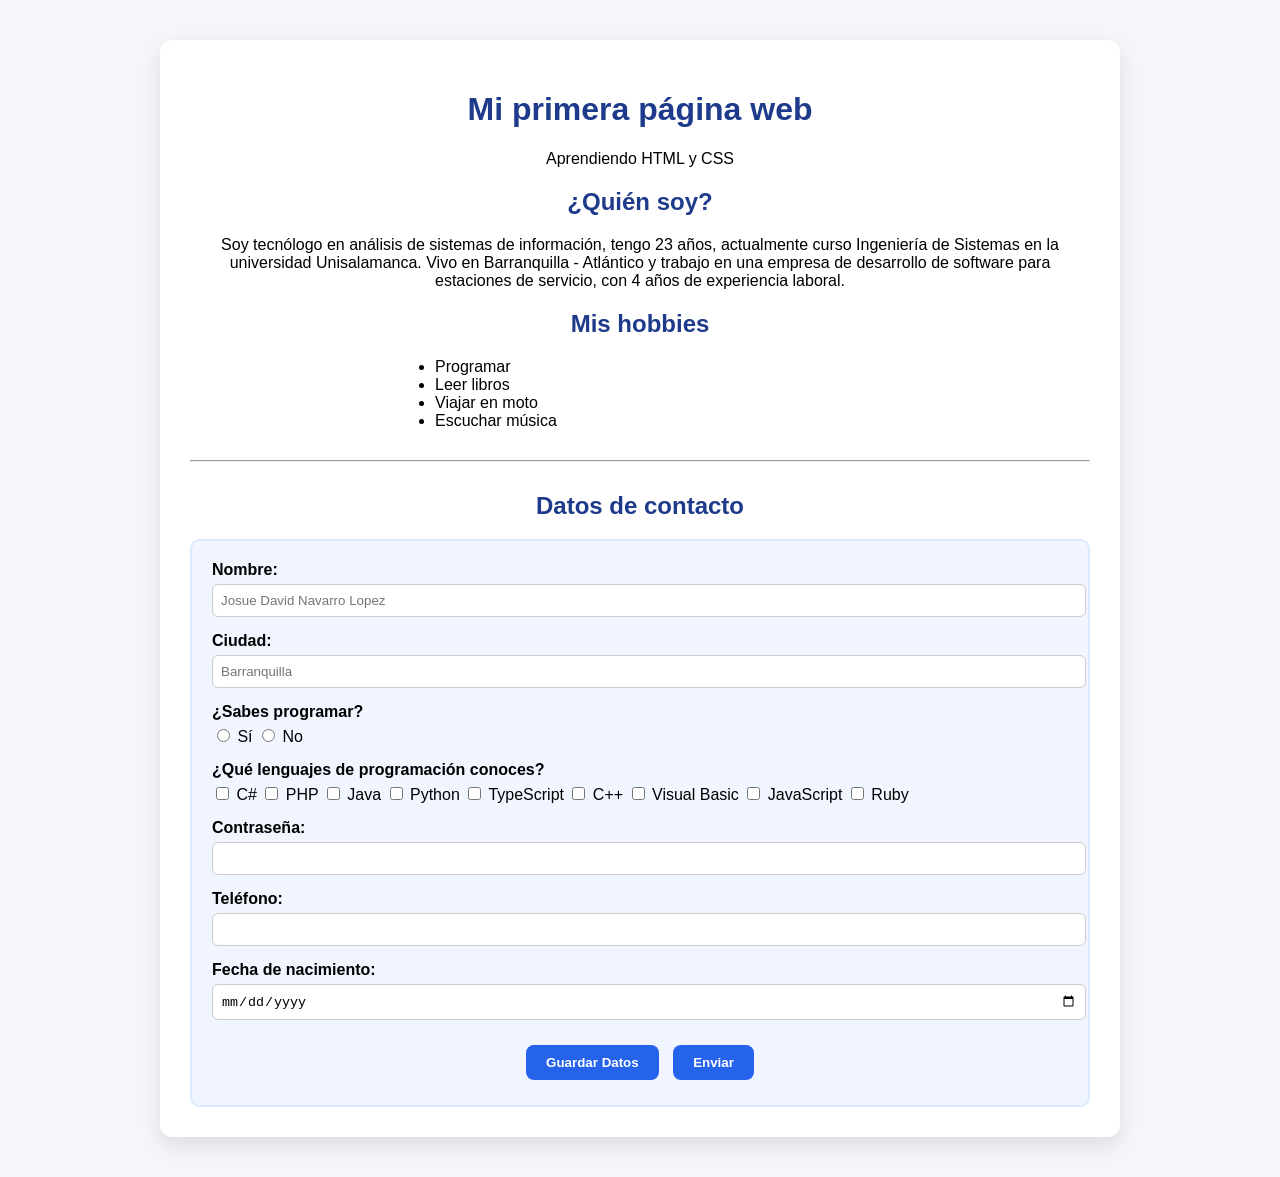
<file: index.html>
<!DOCTYPE html>   
<html lang="es"> 
<head>
    <meta charset="UTF-8"> 
    <meta name="viewport" content="width=device-width, initial-scale=1.0"> 
    <title>Mi Página Personal</title> 
    <link rel="stylesheet" href="Style.css">
</head>

<body>

<div class="contenedor">

    <h1>Mi primera página web</h1>
    <p>Aprendiendo HTML y CSS</p>

    <h2>¿Quién soy?</h2>
    <p>
        Soy tecnólogo en análisis de sistemas de información, tengo 23 años,
        actualmente curso Ingeniería de Sistemas en la universidad Unisalamanca.
        Vivo en Barranquilla - Atlántico y trabajo en una empresa de desarrollo
        de software para estaciones de servicio, con 4 años de experiencia laboral.
    </p>
        
    <h2>Mis hobbies</h2>
    <ul>
        <li>Programar</li>
        <li>Leer libros</li>
        <li>Viajar en moto</li>
        <li>Escuchar música</li>
    </ul>

    <hr>

    <h2>Datos de contacto</h2>

    <form>

        <div class="grupo">
            <label>Nombre:</label>
            <input type="text" placeholder="Josue David Navarro Lopez">
        </div>

        <div class="grupo">
            <label>Ciudad:</label>
            <input type="text" placeholder="Barranquilla">
        </div>

        <div class="grupo">
            <label>¿Sabes programar?</label>
            <input type="radio" name="programa"> Sí
            <input type="radio" name="programa"> No
        </div>

        <div class="grupo">
            <label>¿Qué lenguajes de programación conoces?</label>
            <input type="checkbox"> C#
            <input type="checkbox"> PHP
            <input type="checkbox"> Java
            <input type="checkbox"> Python
            <input type="checkbox"> TypeScript
            <input type="checkbox"> C++
            <input type="checkbox"> Visual Basic
            <input type="checkbox"> JavaScript
            <input type="checkbox"> Ruby
        </div>

        <div class="grupo">
            <label>Contraseña:</label>
            <input type="password">
        </div>

        <div class="grupo">
            <label>Teléfono:</label>
            <input type="number">
        </div>

        <div class="grupo">
            <label>Fecha de nacimiento:</label>
            <input type="date">
        </div>

        <div class="botones">
            <input type="button" value="Guardar Datos">
            <button type="submit">Enviar</button>
        </div>

    </form>

</div>

</body>
</html>
</file>
<file: Style.css>
body {
    font-family: Arial, Helvetica, sans-serif;
    background-color: #f4f6f9;
    margin: 0;
    padding: 0;
}

.contenedor {
    width: 80%;
    max-width: 900px;
    margin: 40px auto;
    background: white;
    padding: 30px;
    border-radius: 12px;
    box-shadow: 0 8px 20px rgba(0,0,0,0.1);
}

h1, h2 {
    text-align: center;
    color: #1e3a8a;
}

p {
    text-align: center;
}

ul {
    width: 50%;
    margin: 0 auto 30px auto;
}

hr {
    margin: 30px 0;
}

form {
    background: #f1f5ff;
    padding: 20px;
    border-radius: 10px;
    border: 2px solid #dbeafe;
}

.grupo {
    margin-bottom: 15px;
}

label {
    font-weight: bold;
    display: block;
    margin-bottom: 5px;
}

input[type="text"],
input[type="password"],
input[type="number"],
input[type="date"] {
    width: 100%;
    padding: 8px;
    border-radius: 6px;
    border: 1px solid #ccc;
}

.botones {
    text-align: center;
    margin-top: 20px;
}

button,
input[type="button"] {
    background-color: #2563eb;
    color: white;
    border: none;
    padding: 10px 20px;
    border-radius: 8px;
    cursor: pointer;
    margin: 5px;
    font-weight: bold;
    transition: 0.3s;
}

button:hover,
input[type="button"]:hover {
    background-color: #1d4ed8;
}
</file>
